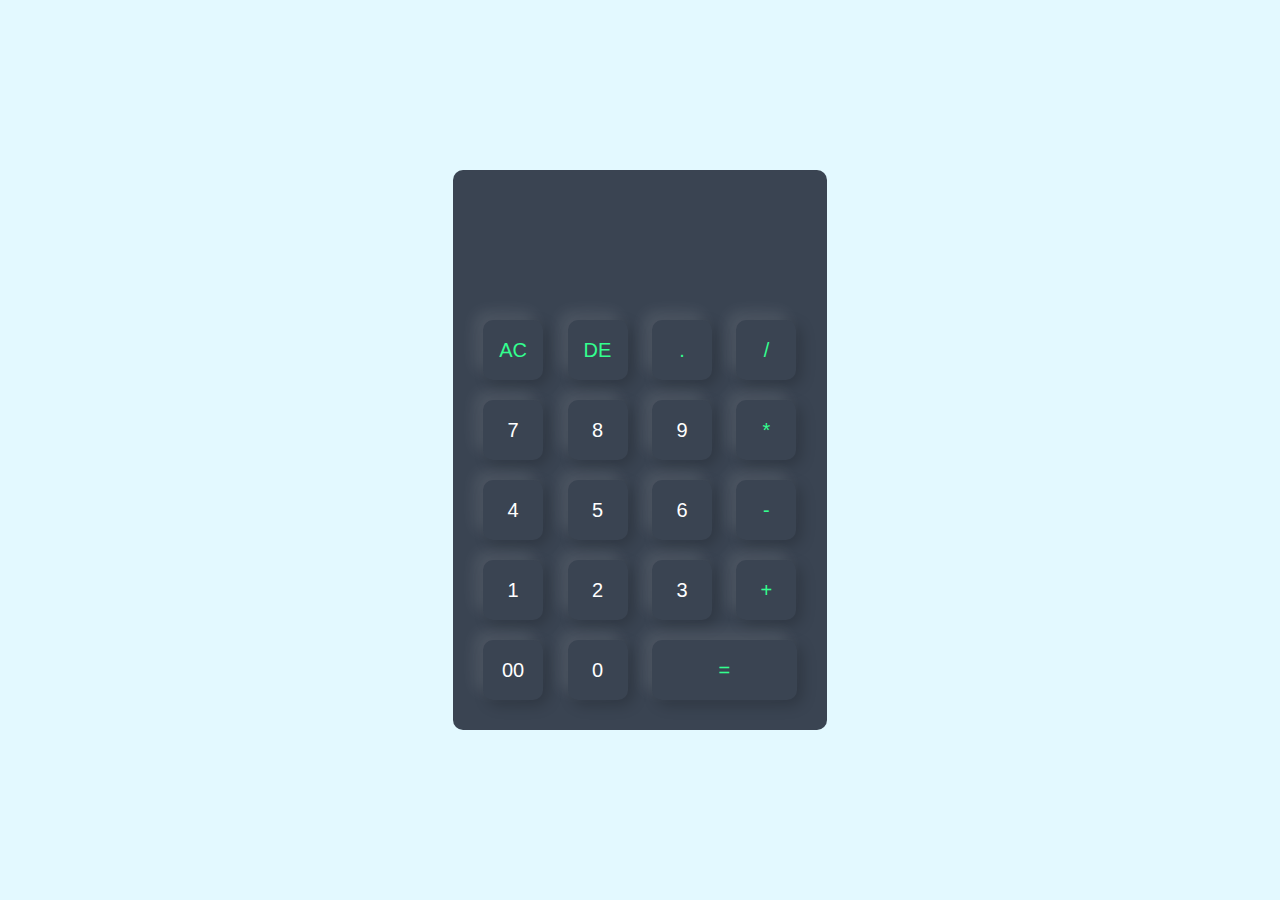
<file: calculator/index.html>
<!DOCTYPE html>
<html>
    <head>
        <meta name="viewport" content="width=device-width", initial-scales="1.0">
        <title>Calculator using javascript</title>
        <link rel="stylesheet" href="style.css">
    </head>
    <body>

        <div class="container">
           <div class="calculator">
             <form>
                <div class="display">
                    <input type="text" name="display">
                </div>
                <div>
                    <input type="button" value="AC" onclick="display.value = '' " class="operator">
                    <input type="button" value="DE" onclick="display.value = display.value.toString().slice(0,-1)" " class="operator">
                    <input type="button" value="." onclick="display.value += '.' " " class="operator">
                    <input type="button" value="/" onclick="display.value += '/' " " class="operator">
                </div>
                <div>
                    <input type="button" value="7" onclick="display.value += '7' ">
                    <input type="button" value="8" onclick="display.value += '8' ">
                    <input type="button" value="9" onclick="display.value += '9' ">
                    <input type="button" value="*" onclick="display.value += '*' " " class="operator">
                </div>
                <div>
                    <input type="button" value="4" onclick="display.value += '4' ">
                    <input type="button" value="5" onclick="display.value += '5' ">
                    <input type="button" value="6" onclick="display.value += '6' ">
                    <input type="button" value="-" onclick="display.value += '-' " " class="operator">
                </div>
                <div>
                    <input type="button" value="1" onclick="display.value += '1' ">
                    <input type="button" value="2" onclick="display.value += '2' ">
                    <input type="button" value="3" onclick="display.value += '3' ">
                    <input type="button" value="+" onclick="display.value += '+' " " class="operator">
                </div>
                <div>
                    <input type="button" value="00" onclick="display.value += '00' ">
                    <input type="button" value="0" onclick="display.value += '0' ">
                    <input type="button" value="=" onclick="display.value = eval(display.value)" class="equal operator">
                </div>
             </form>
           </div>
        </div>
    </body>
</html>
</file>
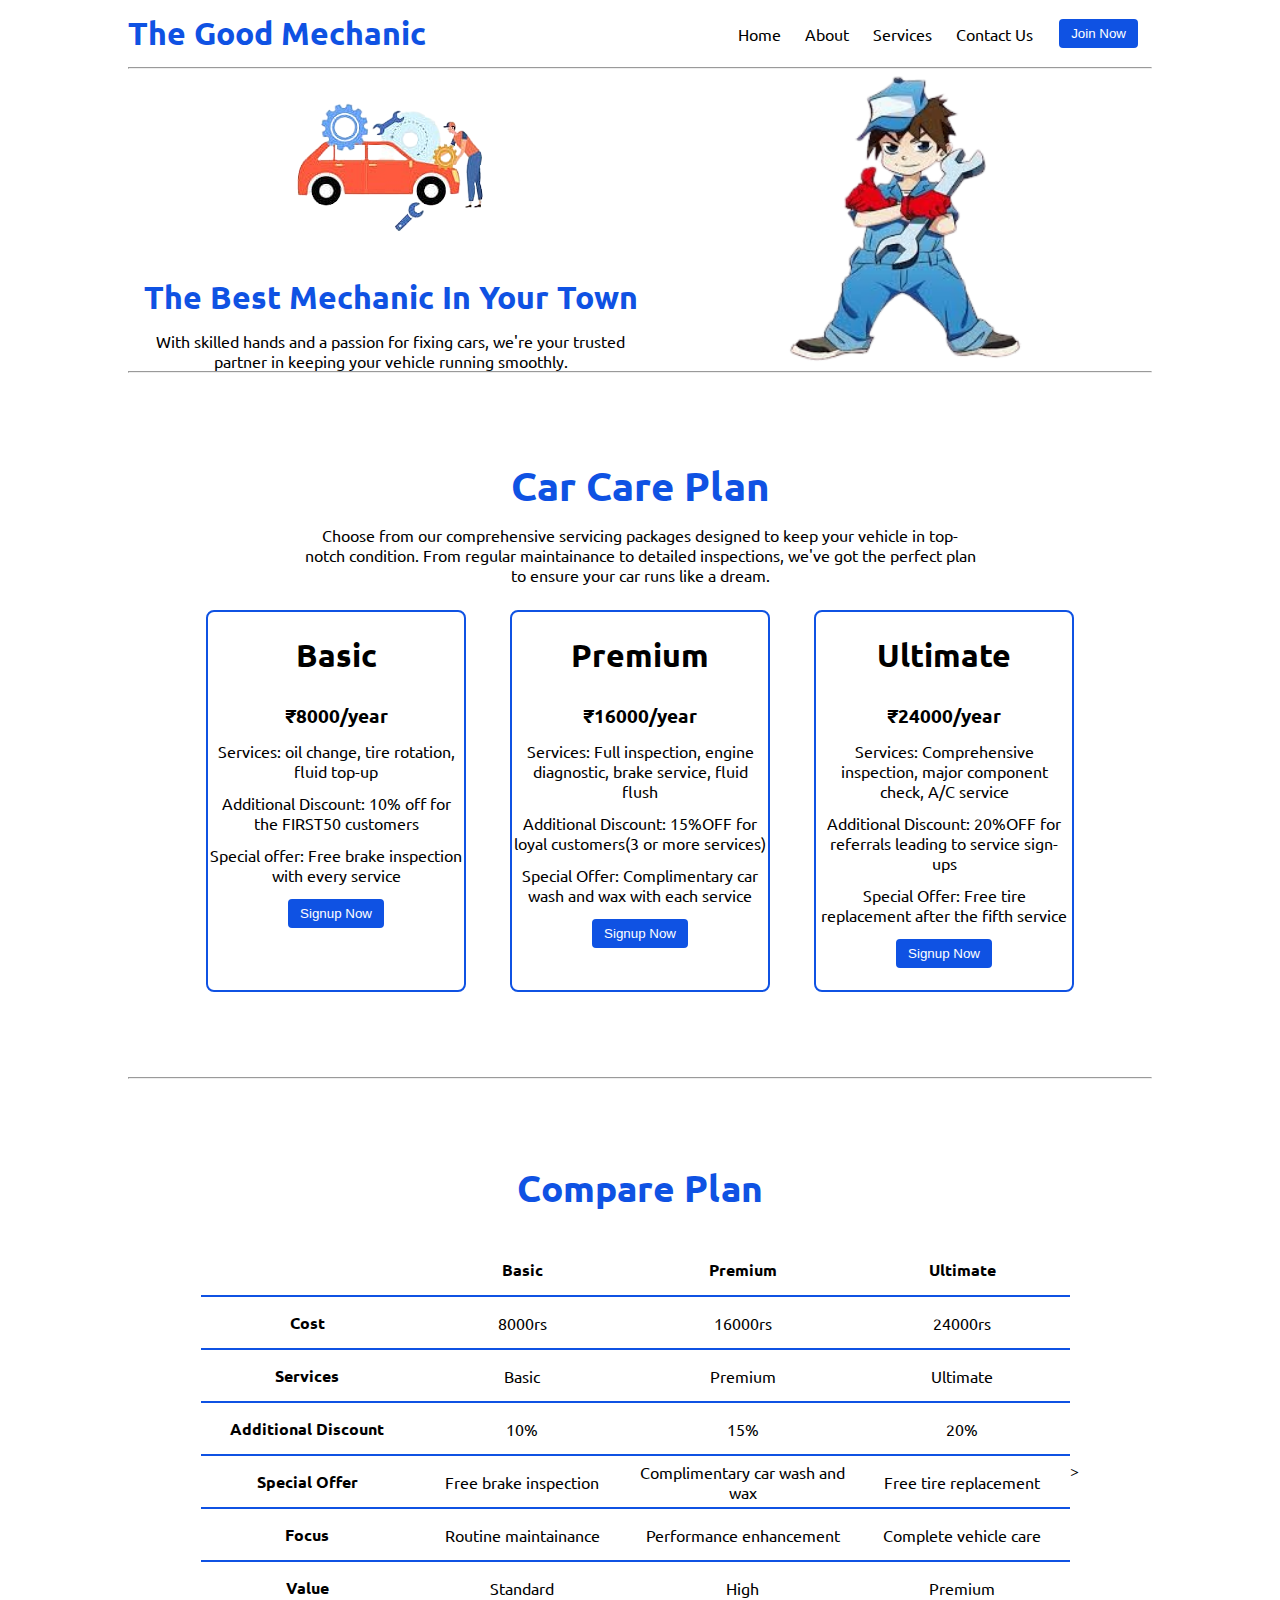
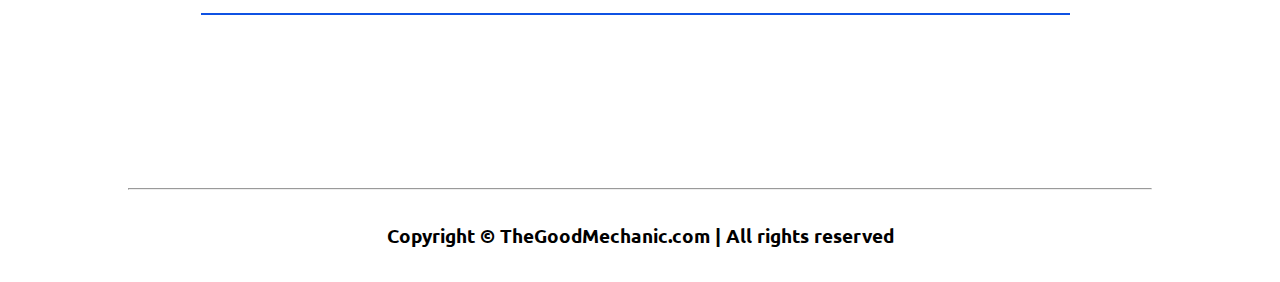
<file: Task 1/index.html>
<!DOCTYPE html>
<html lang="en">
<head>
    <meta charset="UTF-8">
    <meta name="viewport" content="width=device-width, initial-scale=1.0">
    <title>The Good Mechanic - The Best Mechanic In Your Town</title>
    <link rel="stylesheet" href="style.css">
    <link rel="stylesheet" href="utils.css">
</head>
<body class="overflow-x-hidden">
    <div class="container mx-auto">
       <header>
          <nav class="flex justify-between">
            <div class="logo font-bold flex items-center text-blue">The Good Mechanic</div>
            <ul class="navbar flex items-center">
                <li>Home</li>
                <li>About</li>
                <li>Services</li>
                <li>Contact Us</li>
                <li><button class="btn">Join Now</button></li>
            </ul>
          </nav>
           <hr>
       </header>
        <main class="min-h-screen ">
            <section class="section1">
                <div class="flex">
                    <div class="topleft flex flex-col  justify-center px-2">
                        <div class="text-center">
                            <img class="mechanicimg" src="download-removebg-preview.png">
                        </div>
                        <h1 class="my-1 text-center">The Best Mechanic In Your Town</h1>
                        <p class="text-center">With skilled hands and a passion for fixing cars, we're your trusted partner in keeping your vehicle running smoothly.</p>
                    </div>
                    <div class="topright flex justify-center">
                        <img class="mechanical" src="images-removebg-preview.png">
                    </div>
                </div>
                </section>
            <hr>
            <section class="section2">
                <h1 class="text-center my-2">Car Care Plan</h1>
                <p class="my-2">Choose from our comprehensive servicing packages designed to keep your vehicle in top-notch condition. From regular maintainance to detailed inspections, we've got the perfect plan to ensure your car runs like a dream.</p>
                <div class="boxes flex justify-center">
                    <div class="box">
                        <h2>Basic</h2>
                        <ul>
                          <li  class="highlighted">₹8000/year</li>
                          <li>Services: oil change, tire rotation, fluid top-up</li>
                          <li>Additional Discount: 10% off for the FIRST50 customers</li>
                          <li>Special offer: Free brake inspection with every service</li>
          
                          <li><button class="btn">Signup Now</button></li>
                        </ul>
                    </div>
                    <div class="box">
                        <h2>Premium</h2>
                        <ul>
                          <li  class="highlighted">₹16000/year</li>
                          <li>Services: Full inspection, engine diagnostic, brake service, fluid flush</li>
                          <li>Additional Discount: 15%OFF for loyal customers(3 or more services)</li>
                          <li>Special Offer: Complimentary car wash and wax with each service</li>
                          
                          <li><button class="btn">Signup Now</button></li>
                        </ul>
                    </div>
                    <div class="box">
                        <h2>Ultimate</h2>
                        <ul>
                          <li class="highlighted">₹24000/year</li>
                          <li>Services: Comprehensive inspection, major component check, A/C service</li>
                          <li>Additional Discount: 20%OFF for referrals leading to service sign-ups</li>
                          <li>Special Offer: Free tire replacement after the fifth service</li>
                          
                          <li><button class="btn">Signup Now</button></li>
                        </ul>
                    </div>                
                </div>
            </section>
            <hr>
            <section class="section3">
                <h1 class="text-center my-2">Compare Plan</h1>
            <div class="container plantable">
                <table class="table text-center">
                  <thead>
                    <tr>
                      <th></th>
                      <th>Basic</th>
                      <th>Premium</th>
                      <th>Ultimate</th>
                    </tr>
                  </thead>
                  <tbody>
                    <tr>
                      <th scope="row" class="text-start">Cost</th>
                      <td>8000rs<use xlink:href="#check"/></svg></td>
                      <td>16000rs<use xlink:href="#check"/></svg></td>
                      <td>24000rs<use xlink:href="#check"/></svg></td>
                    </tr>
                    <tr>
                      <th scope="row" class="text-start">Services</th>
                      <td>Basic</td>
                      <td>Premium<use xlink:href="#check"/></svg></td>
                      <td>Ultimate<use xlink:href="#check"/></svg></td>
                    </tr>
                  </tbody>
                   <tbody>
                    <tr>
                      <th scope="row" class="text-start">Additional Discount</th>
                      <td>10%<use xlink:href="#check"/></svg></td>
                      <td>15%<use xlink:href="#check"/></svg></td>
                      <td>20%<use xlink:href="#check"/></svg></td>
                    </tr>
                    <tr>
                      <th scope="row" class="text-start">Special Offer</th>
                      <td>Free brake inspection</td>
                      <td>Complimentary car wash and wax<use xlink:href="#check"/></svg></td>
                      <td>Free tire replacement <use xlink:href="#check"/></svg></td>
                    </tr>
                    <tr>
                      <th scope="row" class="text-start">Focus</th>
                      <td>Routine maintainance</td>
                      <td>Performance enhancement<use xlink:href="#check"/></svg></td>
                      <td>Complete vehicle care<use xlink:href="#check"/></svg></td>
                    </tr>
                    <tr>
                      <th scope="row" class="text-start">Value</th>
                      <td>Standard</td>
                      <td>High</td>
                      <td>Premium<use xlink:href="#check"/></svg></td>
                    </tr>
                  </tbody>
                </table>>
              </section>
            <hr>
        </main>
        <footer style="text-align: center; padding: 33px;">
                <h3>Copyright &copy; TheGoodMechanic.com | All rights reserved</h3>
        </footer>
    </div>
</body>
</html>
</file>
<file: calculator/style.css>
*{
    margin: 0;
    padding: 0;
    font-family: 'Poppins', sans-serif;
    box-sizing: border-box;
}

.container{
    width: 100%;
    height: 100vh;
    background: #e3f9ff;
    display: flex;
    align-items: center;
    justify-content: center;
}

.calculator{
    background: #3a4452;
    padding: 20px;
    border-radius: 10px;
}

.calculator form input{
    border: 0;
    outline: 0;
    width: 60px;
    height: 60px;
    border-radius: 10px;
    box-shadow: -8px -8px 15px rgba(255, 255, 255, 0.1),5px 5px 15px rgba(0, 0, 0, 0.2);
    background: transparent;
    font-size: 20px;
    color: white;
    cursor: pointer;
    margin: 10px;
}

form .display{
    display: flex;
    justify-content: flex-end;
    margin: 20px 0;
}

form .display input{
    text-align: right;
    flex: 1;
    font-size: 45px;
    box-shadow: none;
}

form input.equal{
    width: 145px;
}

form input.operator{
    color: #33ff8f;
}
</file>
<file: Task 1/style.css>
@import url('https://fonts.googleapis.com/css2?family=Fira+Sans:wght@500&family=Open+Sans:ital,wght@1,600&family=Poppins:wght@500&family=Ubuntu:wght@300&display=swap');

*{
    margin: 0;
    padding: 0;
}

.container{
    max-width: 80vw;
    font-family: 'Ubuntu', sans-serif;
}
.navbar{
    display: flex;
    height: 67px;
    font-family: 'Ubuntu', sans-serif;

}
.navbar li{
   list-style: none;
   margin: 0 12px;
}
.topleft{
    width: 50%;
}

.topright{
    width: 50%;
}

.section1{
    max-height: 100vh;
    ;
}

.section1 h1{
    font-size: 2rem;
    color: rgb(15, 82, 227);
}

.logo{
    font-size: 1.3rem;
}
.dumbbellimg{
   width: 200px;
   text-align: center;
}
.topright.gymimg{
    width: 466px;
}

.section2{
  padding: 73px;
}

.section2 h1{
    font-size: 2.5rem;
    color:  rgb(15, 82, 227);
}
.section2 p{
    padding: 0 8vw;
    text-align: center;
}

.box{
    padding: 8px 0;
    margin: 12px 22px;
     min-width: 20vw;
     border: 2px solid  rgb(15, 82, 227);
     text-align: center;
     border-radius: 8px;
}
.box h2{
    font-size: 2rem;
    padding: 15px 0;
}

.highlighted{
    font-size: 1.2rem;
    font-weight: bolder;
}

.box ul{
    list-style-type: none;
}

.box ul li{
    margin: 12px 2px;
}

.plantable{
    display: flex;
    justify-content: center;
    align-items: center;
}

.section3 table{
    width: 100%;
    margin-bottom: 100px;
    margin-top: 20px;
    border-collapse: collapse;
}

.section3 table th{
    width: 23vw;
    border-bottom: 2px solid  rgb(15, 82, 227);
    padding: 15px 0;
}

.section3 table td{
    border-bottom: 2px solid  rgb(15, 82, 227);
}

.section3 table tr{
    border-bottom: 2px solid  rgb(15, 82, 227);
}
.section3 h1{
    font-size: 2.3rem;
    color:  rgb(15, 82, 227);
}

.section3{
    padding: 73px;
}
</file>
<file: Task 1/utils.css>
.min-h-screen{
    min-height: 100vh;
}

.bg-red{
    background-color: red;
}

.mx-auto{
    margin-left:auto;
    margin-right: auto;
}

.flex{
    display: flex;
}

.flex-col{
    flex-direction: column;
}

.items-center{
    align-items:center;
}

.justify-between{
    justify-content: space-between;
}

.justify-center{
    justify-content: center;
}


.font-bold{
    font-weight: bolder;
}
.my-1{
    margin-top: 13px;
    margin-bottom: 13px;
}
.my-2{
    margin-top: 13px;
    margin-bottom: 13px;
}

.px-2{
    padding-left: 13px;
    padding-right: 13px;
}
.text-blue{
    color: rgb(15, 82, 227);
    font-size: 2rem;
}
.btn{
    padding: 7px 12px;
    border:2px solid white;
    border-radius: 6px;
    cursor: pointer;
    color: white;
    background-color: rgb(15, 82, 227);
}


.text-center{
    text-align: center;
}

.footer{
    padding: 33px;
    text-align: center;
}
</file>
